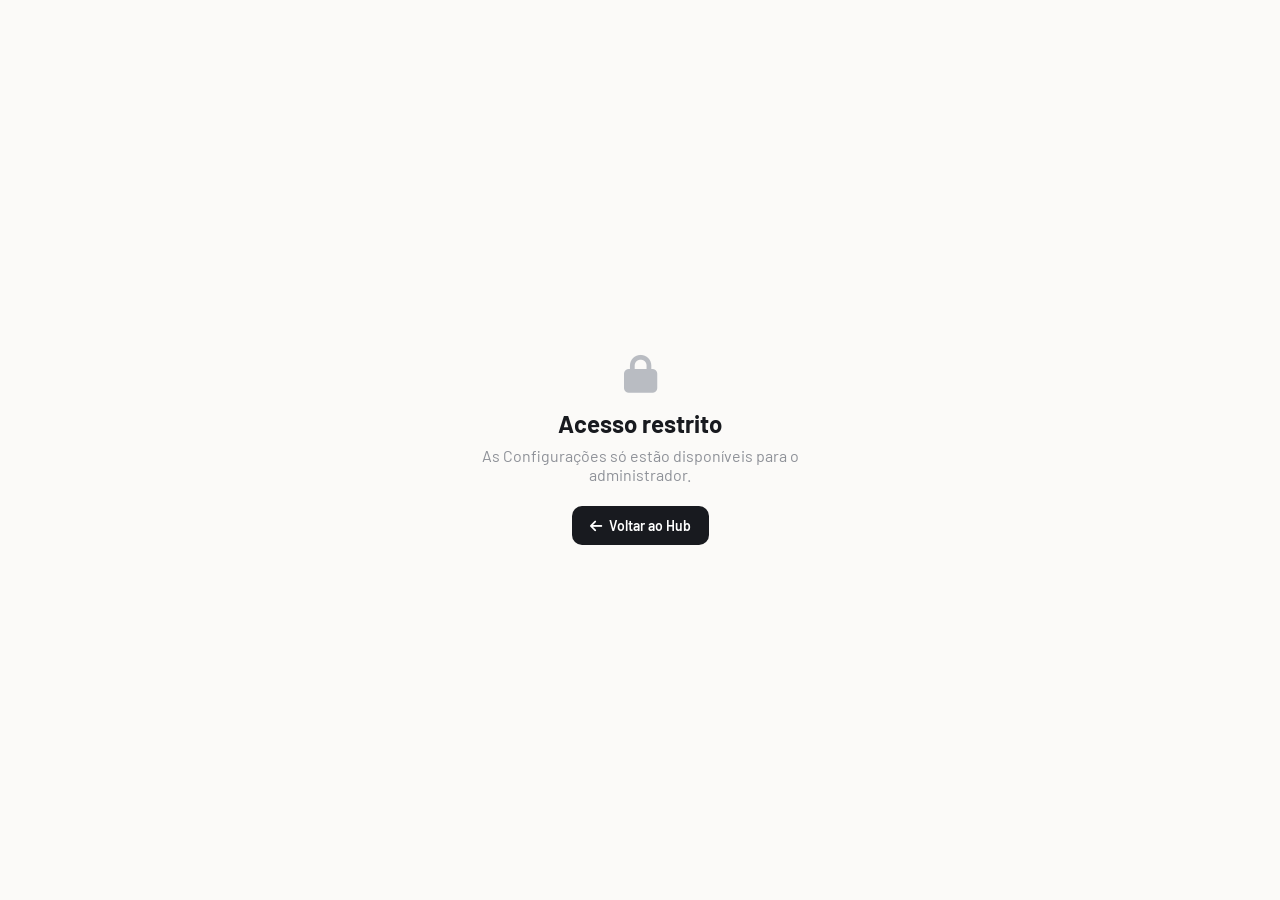
<file: templates/nao_autorizado.html>
<!DOCTYPE html>
<html lang="pt-BR">
<head>
  <meta charset="UTF-8">
  <meta name="viewport" content="width=device-width, initial-scale=1.0">
  <title>Acesso restrito — {{ arena.arena_name }}</title>
  <link href="https://cdnjs.cloudflare.com/ajax/libs/font-awesome/6.4.0/css/all.min.css" rel="stylesheet">
  <link href="https://fonts.googleapis.com/css2?family=Barlow:wght@400;500;600;700&display=swap" rel="stylesheet">
  <style>
    *{box-sizing:border-box;margin:0;font-family:'Barlow',system-ui,sans-serif}
    body{background:#FBFAF8;color:#181A1F;min-height:100vh;display:grid;place-items:center;padding:24px}
    .box{text-align:center;max-width:420px}
    .box i.big{font-size:38px;color:#B9BCC2}
    h1{font-size:24px;font-weight:700;margin-top:16px}
    p{color:#8E9198;margin-top:8px}
    a{display:inline-flex;align-items:center;gap:7px;margin-top:22px;background:#181A1F;color:#fff;
      text-decoration:none;font-weight:600;padding:11px 18px;border-radius:10px;font-size:14px}
  </style>
</head>
<body>
  <div class="box">
    <i class="fa-solid fa-lock big"></i>
    <h1>Acesso restrito</h1>
    <p>As Configurações só estão disponíveis para o administrador.</p>
    <a href="/"><i class="fa-solid fa-arrow-left"></i> Voltar ao Hub</a>
  </div>
</body>
</html>
</file>
